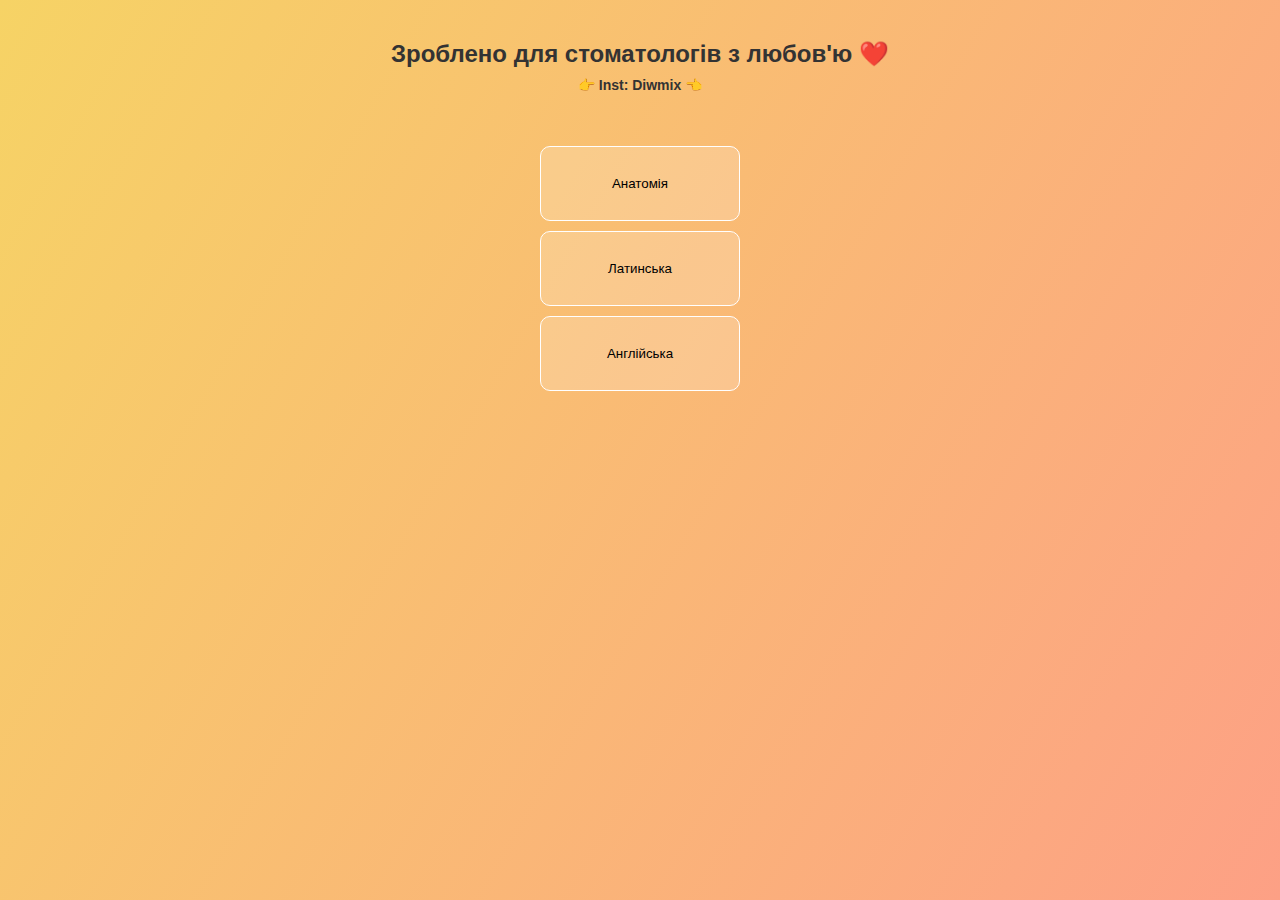
<file: Index.html>
<!DOCTYPE html>
<html lang="uk">
<head>
    <meta charset="UTF-8">
    <meta name="viewport" content="width=device-width, initial-scale=1.0">
    <title>Тест</title>
    <link rel="stylesheet" href="style.css">
</head>
<body>
    <div class="container">
        <h2 class="Greeting">Зроблено для стоматологів з любов'ю ❤️ <br> <span>👉 <a href="https://instagram.com/diwmix">Inst: Diwmix</a> 👈</span> </h2>
        <div id="test-container"></div>
        <div class="result" id="result"></div>
        <Button class="submit" onclick="window.location.href='/Anatomy.html'">Анатомія</Button>
        <Button class="submit" onclick="window.location.href='/Latin.html'">Латинська</Button>
        <Button class="submit" onclick="window.location.href='/English.html'">Англійська</Button>
    </div>
</body>
</file>
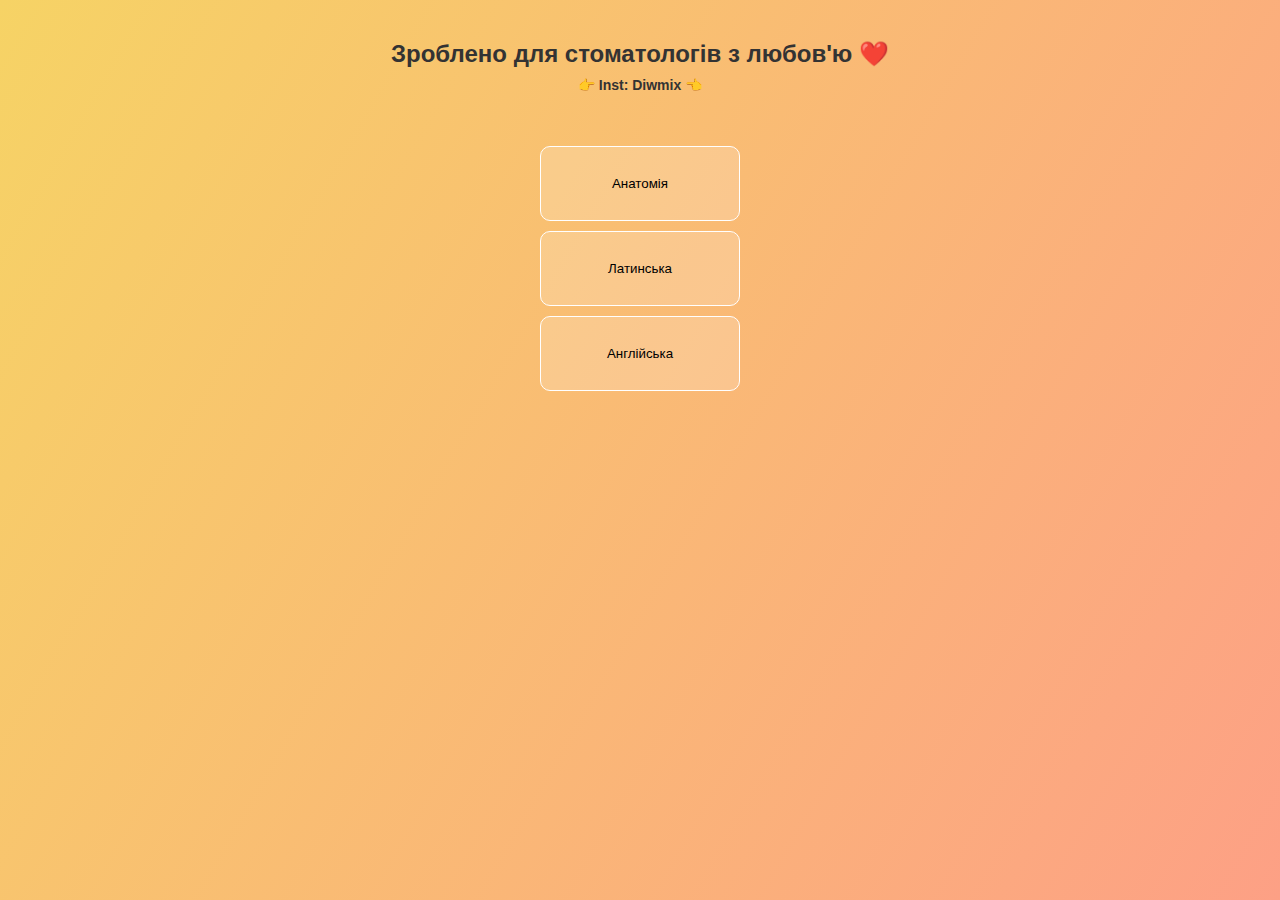
<file: index.html>
<!DOCTYPE html>
<html lang="uk">
<head>
    <meta charset="UTF-8">
    <meta name="viewport" content="width=device-width, initial-scale=1.0">
    <title>Головна</title>
    <link rel="stylesheet" href="style.css">
</head>
<body>
    <div class="container">
        <h2 class="Greeting">Зроблено для стоматологів з любов'ю ❤️ <br> <span>👉 <a href="https://instagram.com/diwmix">Inst: Diwmix</a> 👈</span> </h2>
        <div id="test-container"></div>
        <div class="result" id="result"></div>
        <Button class="submit" onclick="window.location.href='/Anatomy.html'">Анатомія</Button>
        <Button class="submit" onclick="window.location.href='/Latin.html'">Латинська</Button>
        <Button class="submit" onclick="window.location.href='/English.html'">Англійська</Button>
    </div>
</body>
</file>
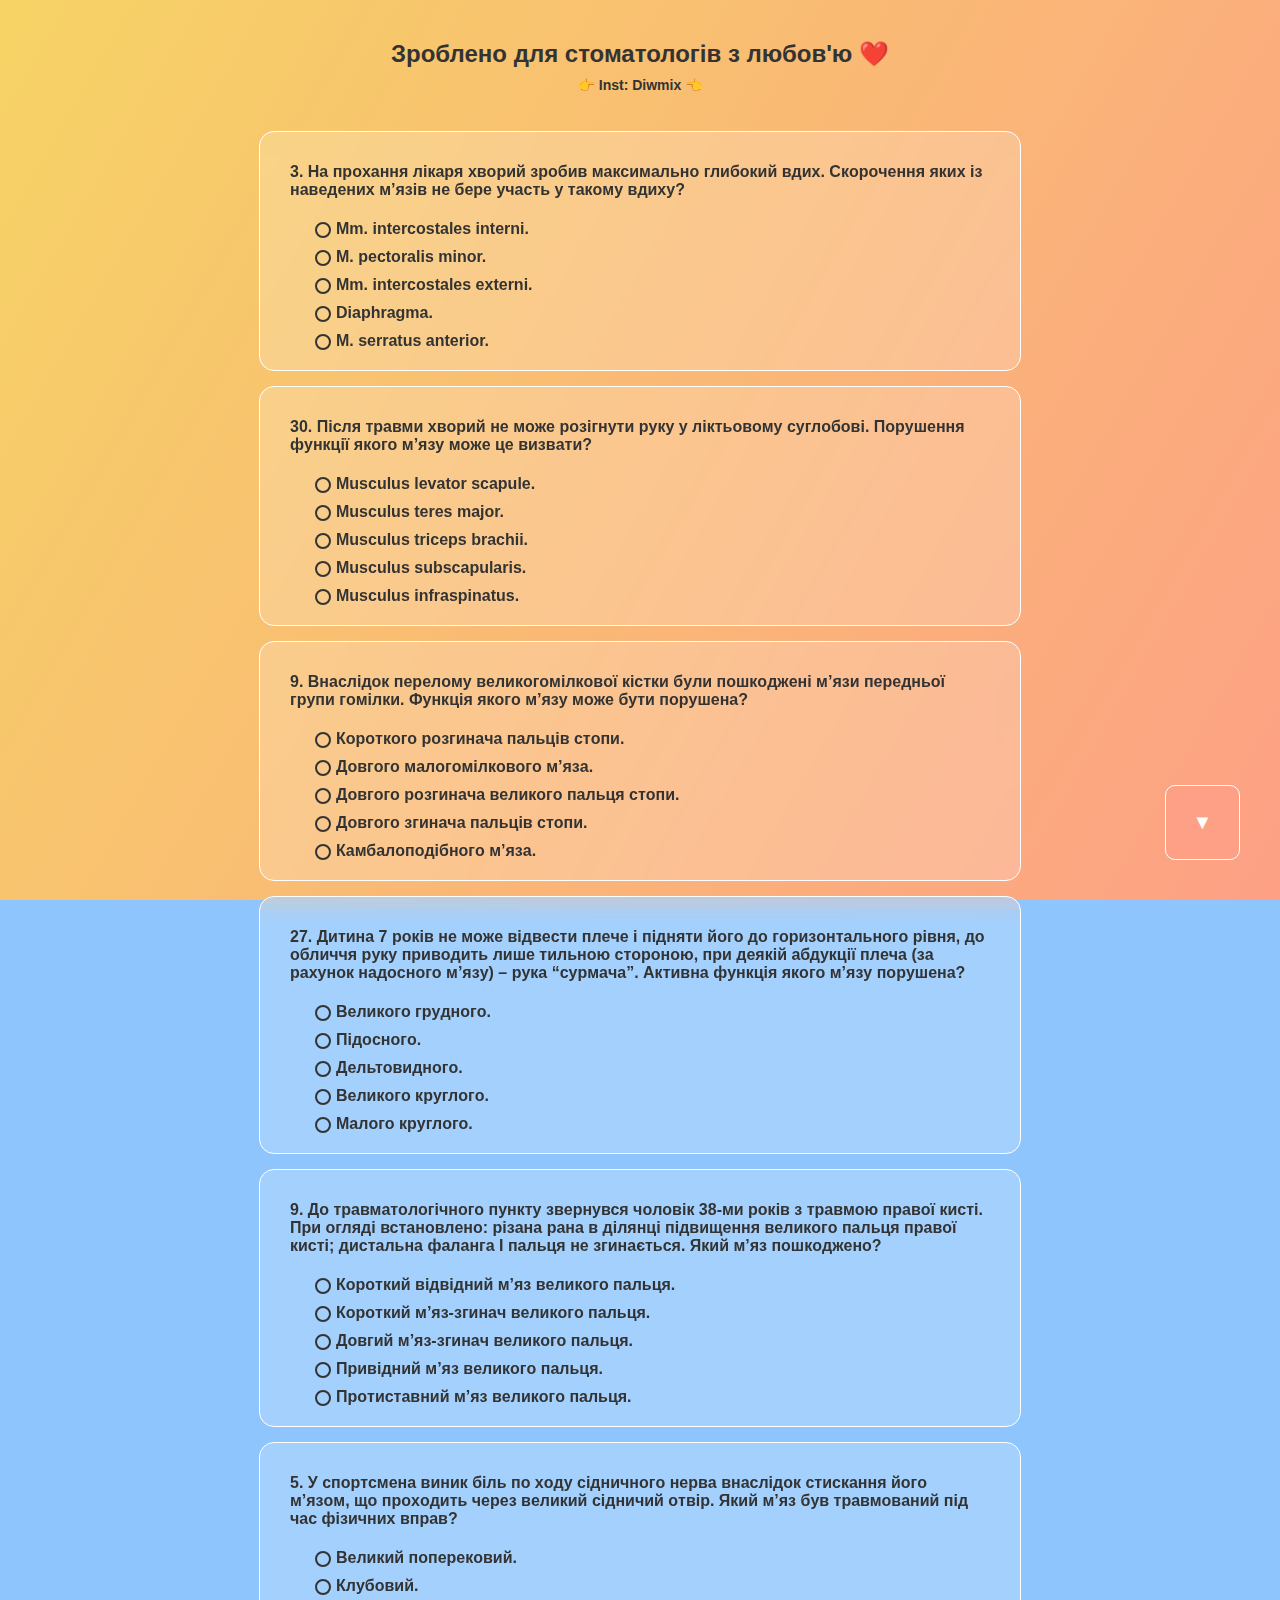
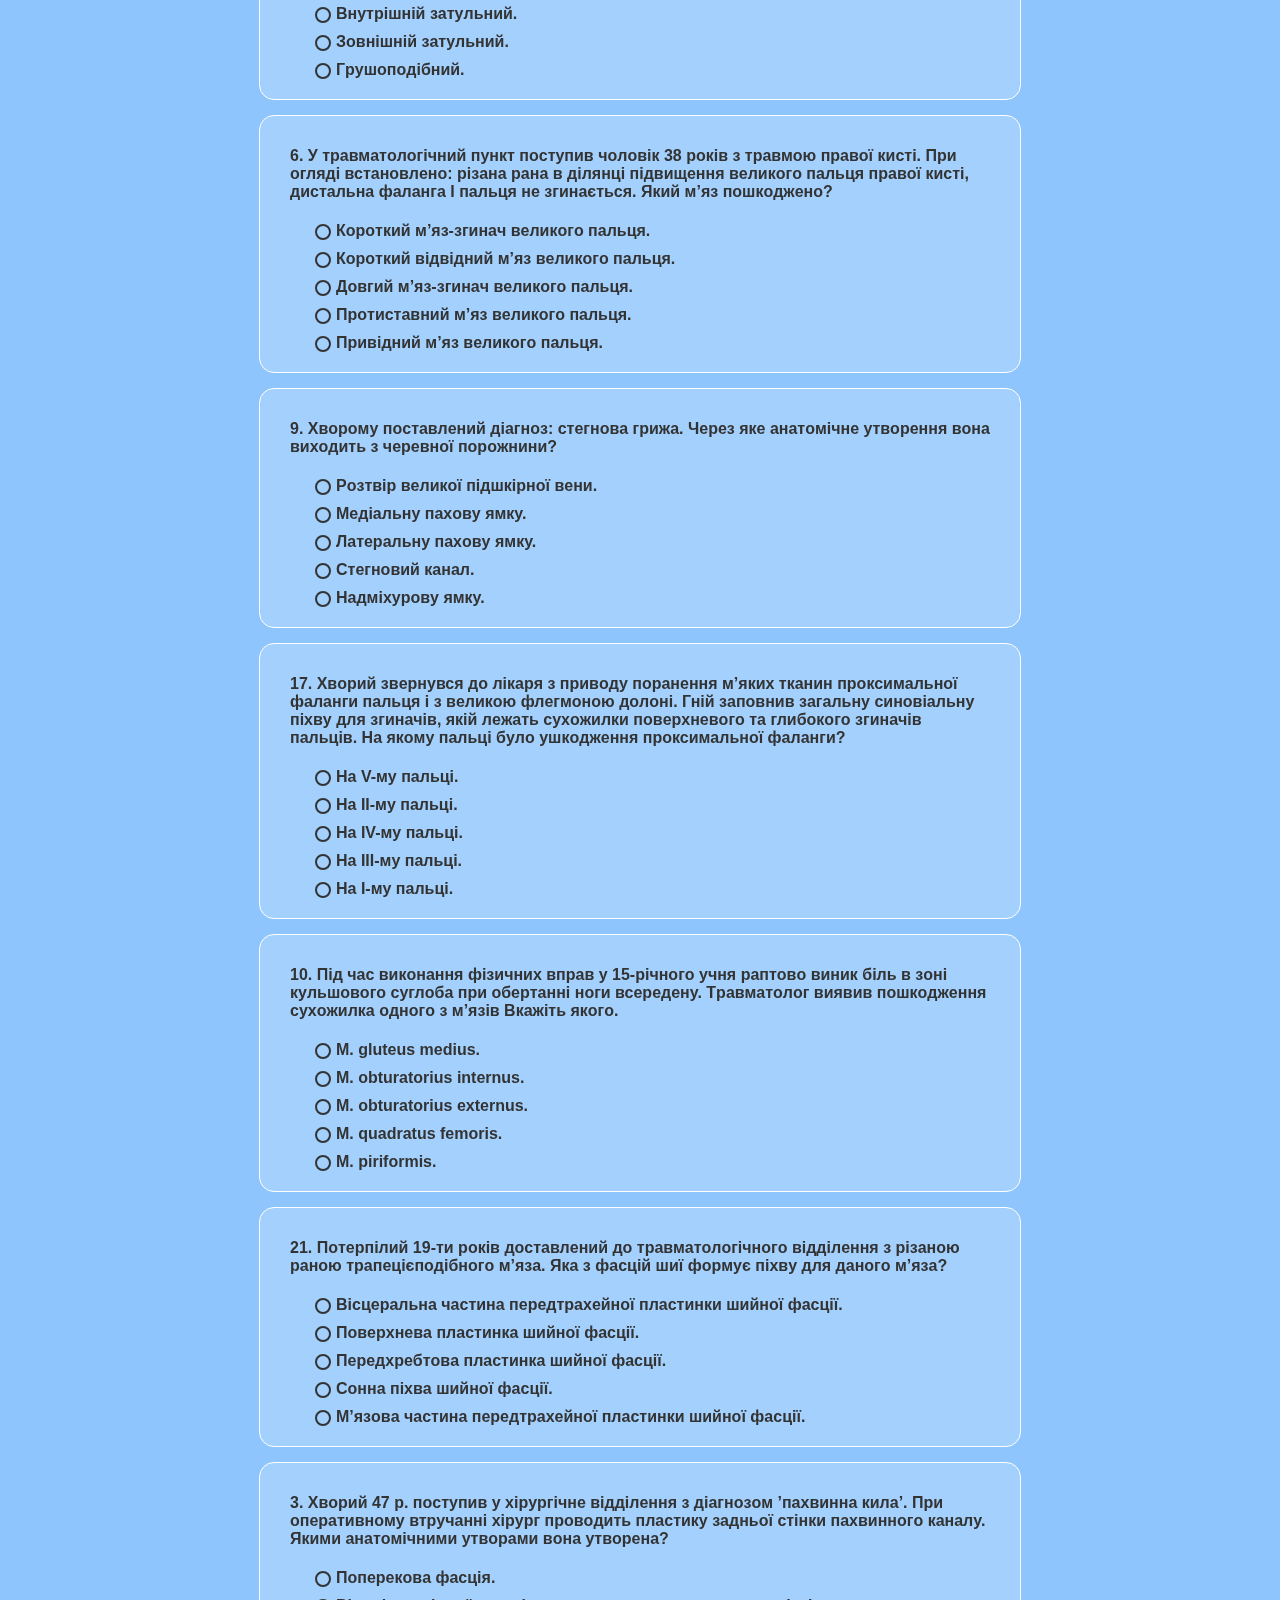
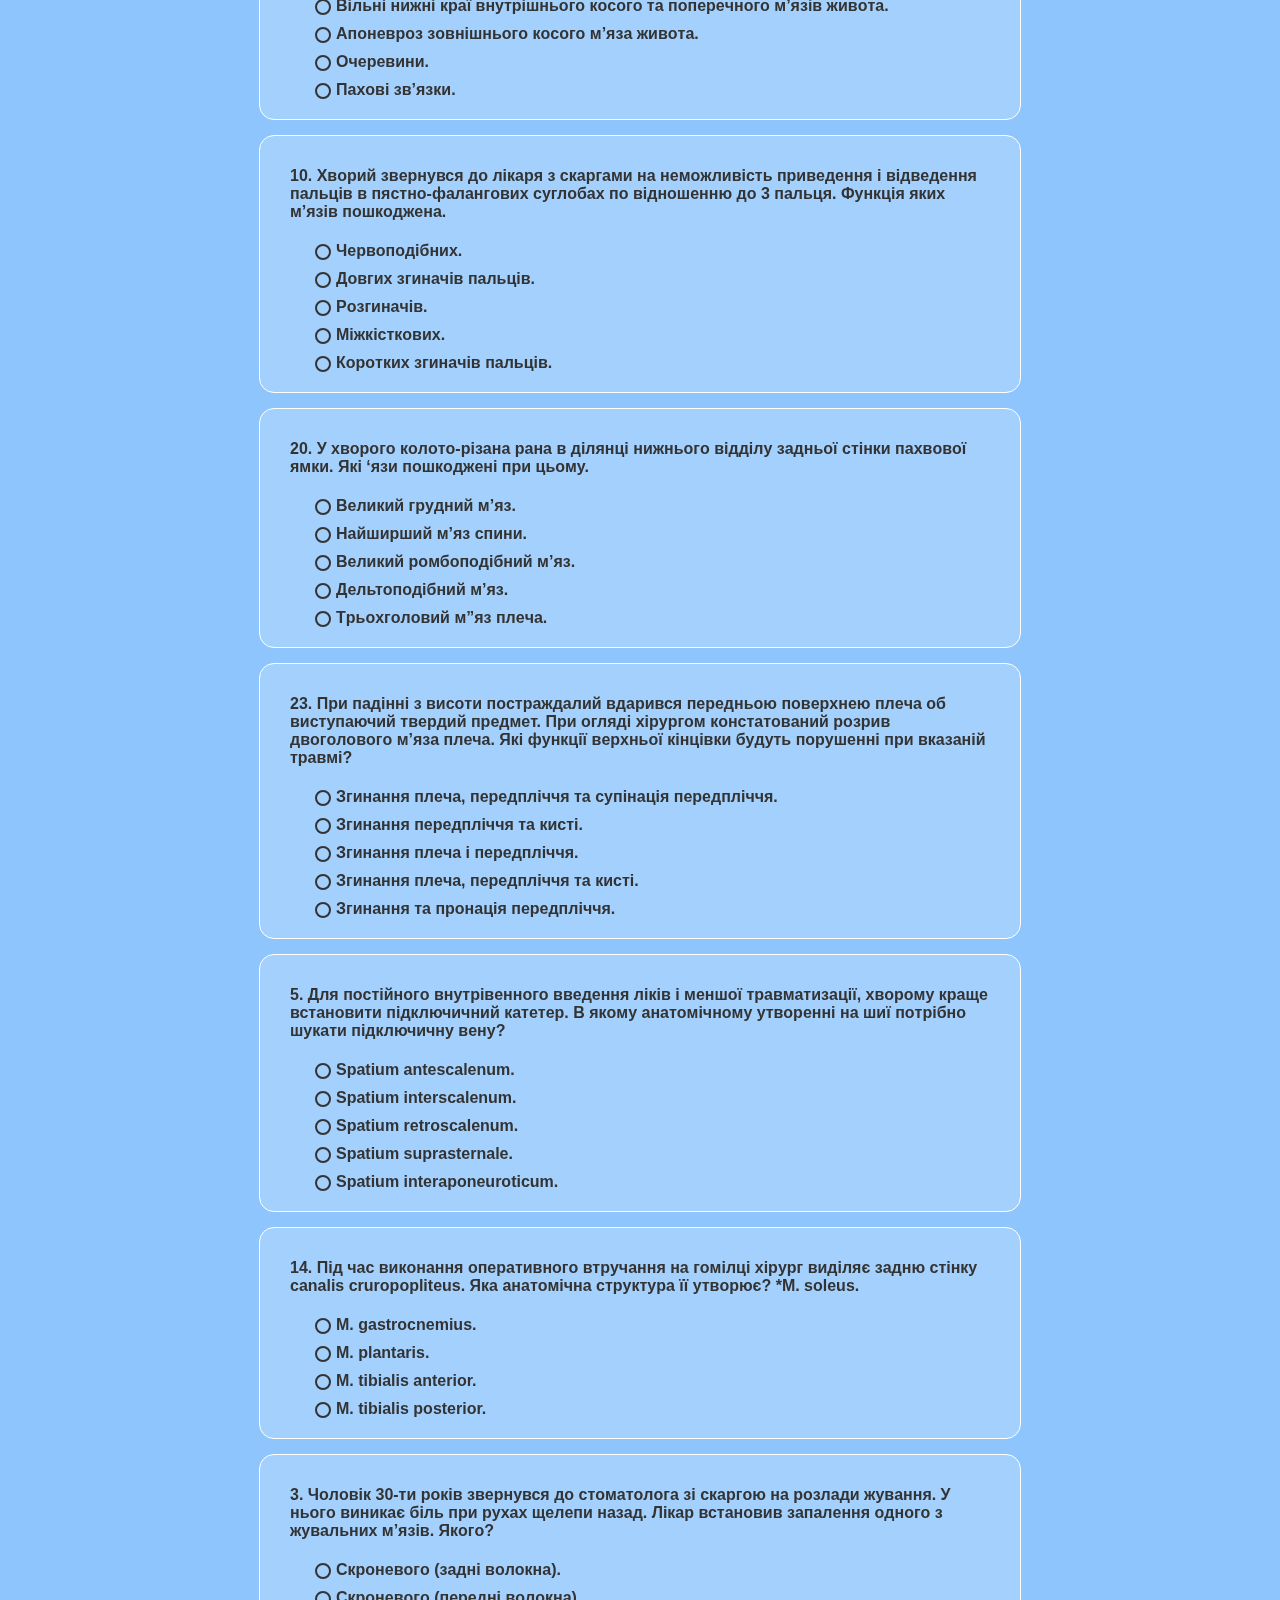
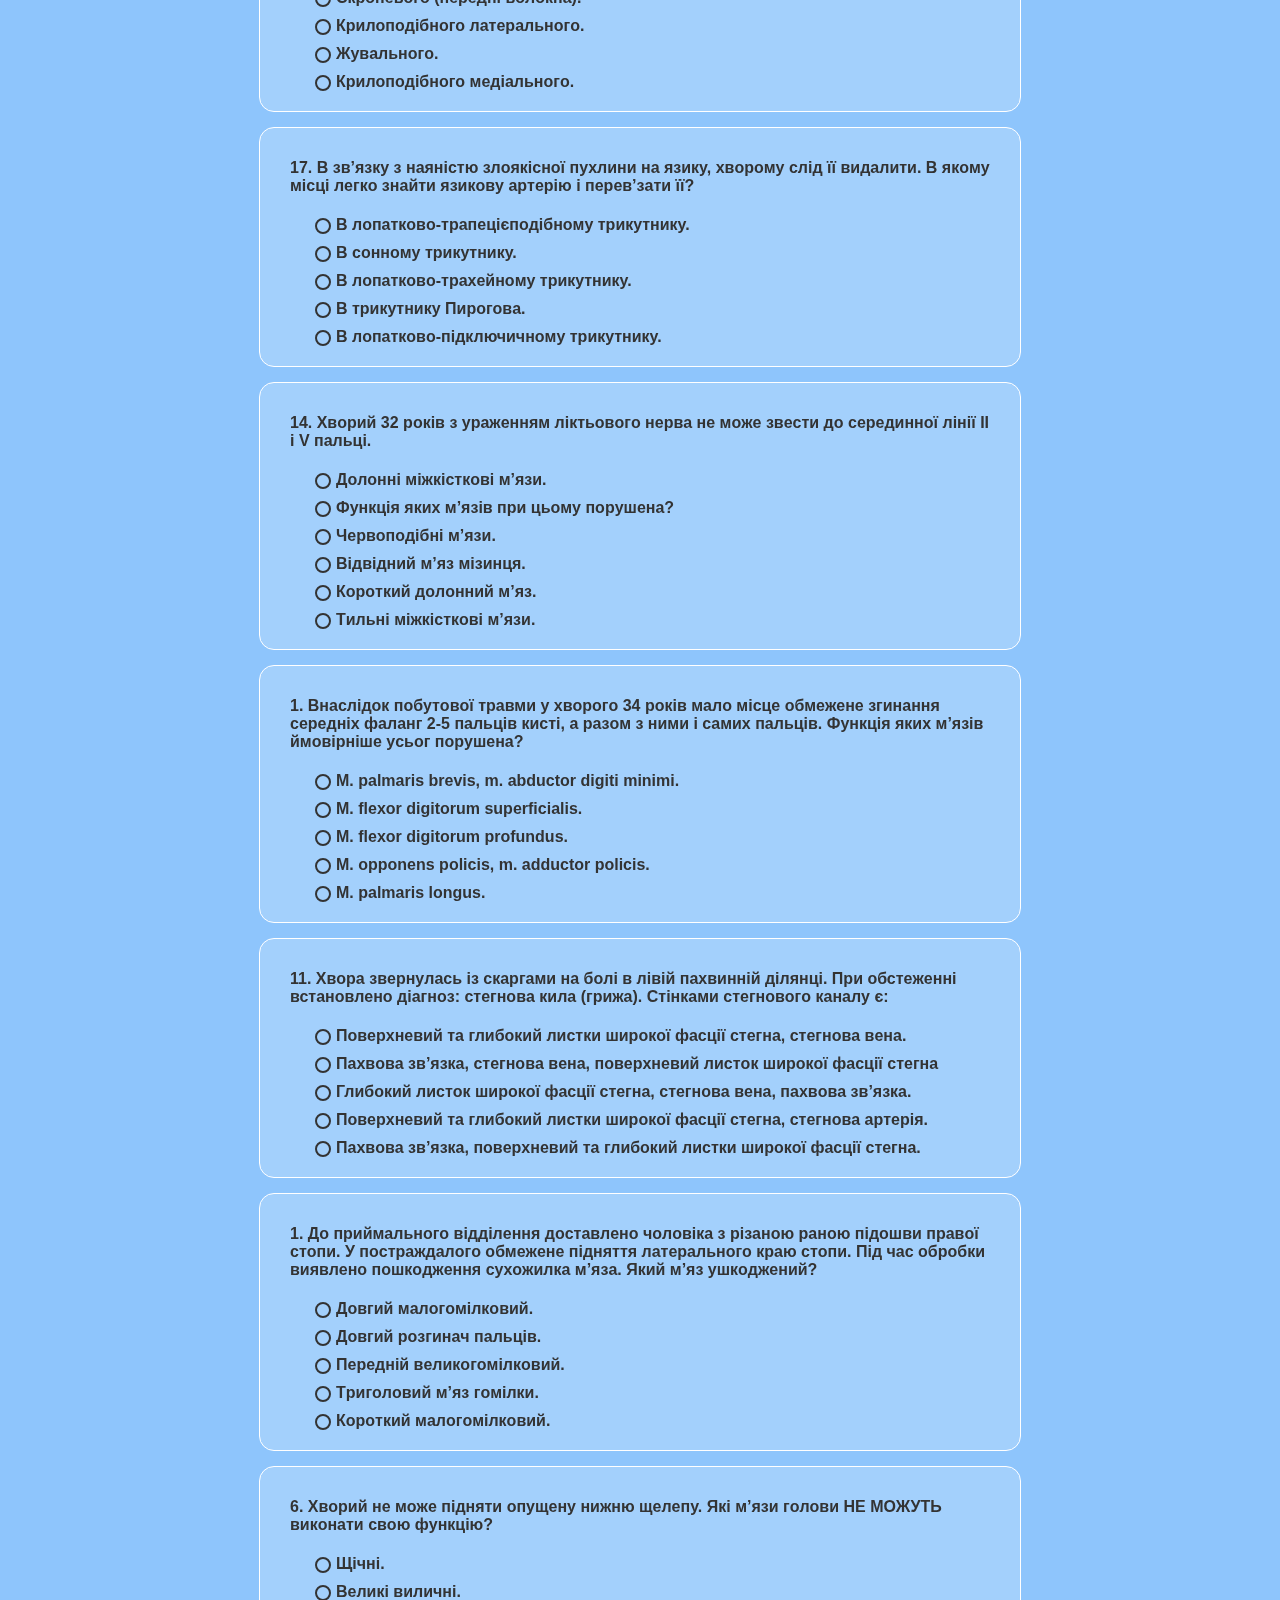
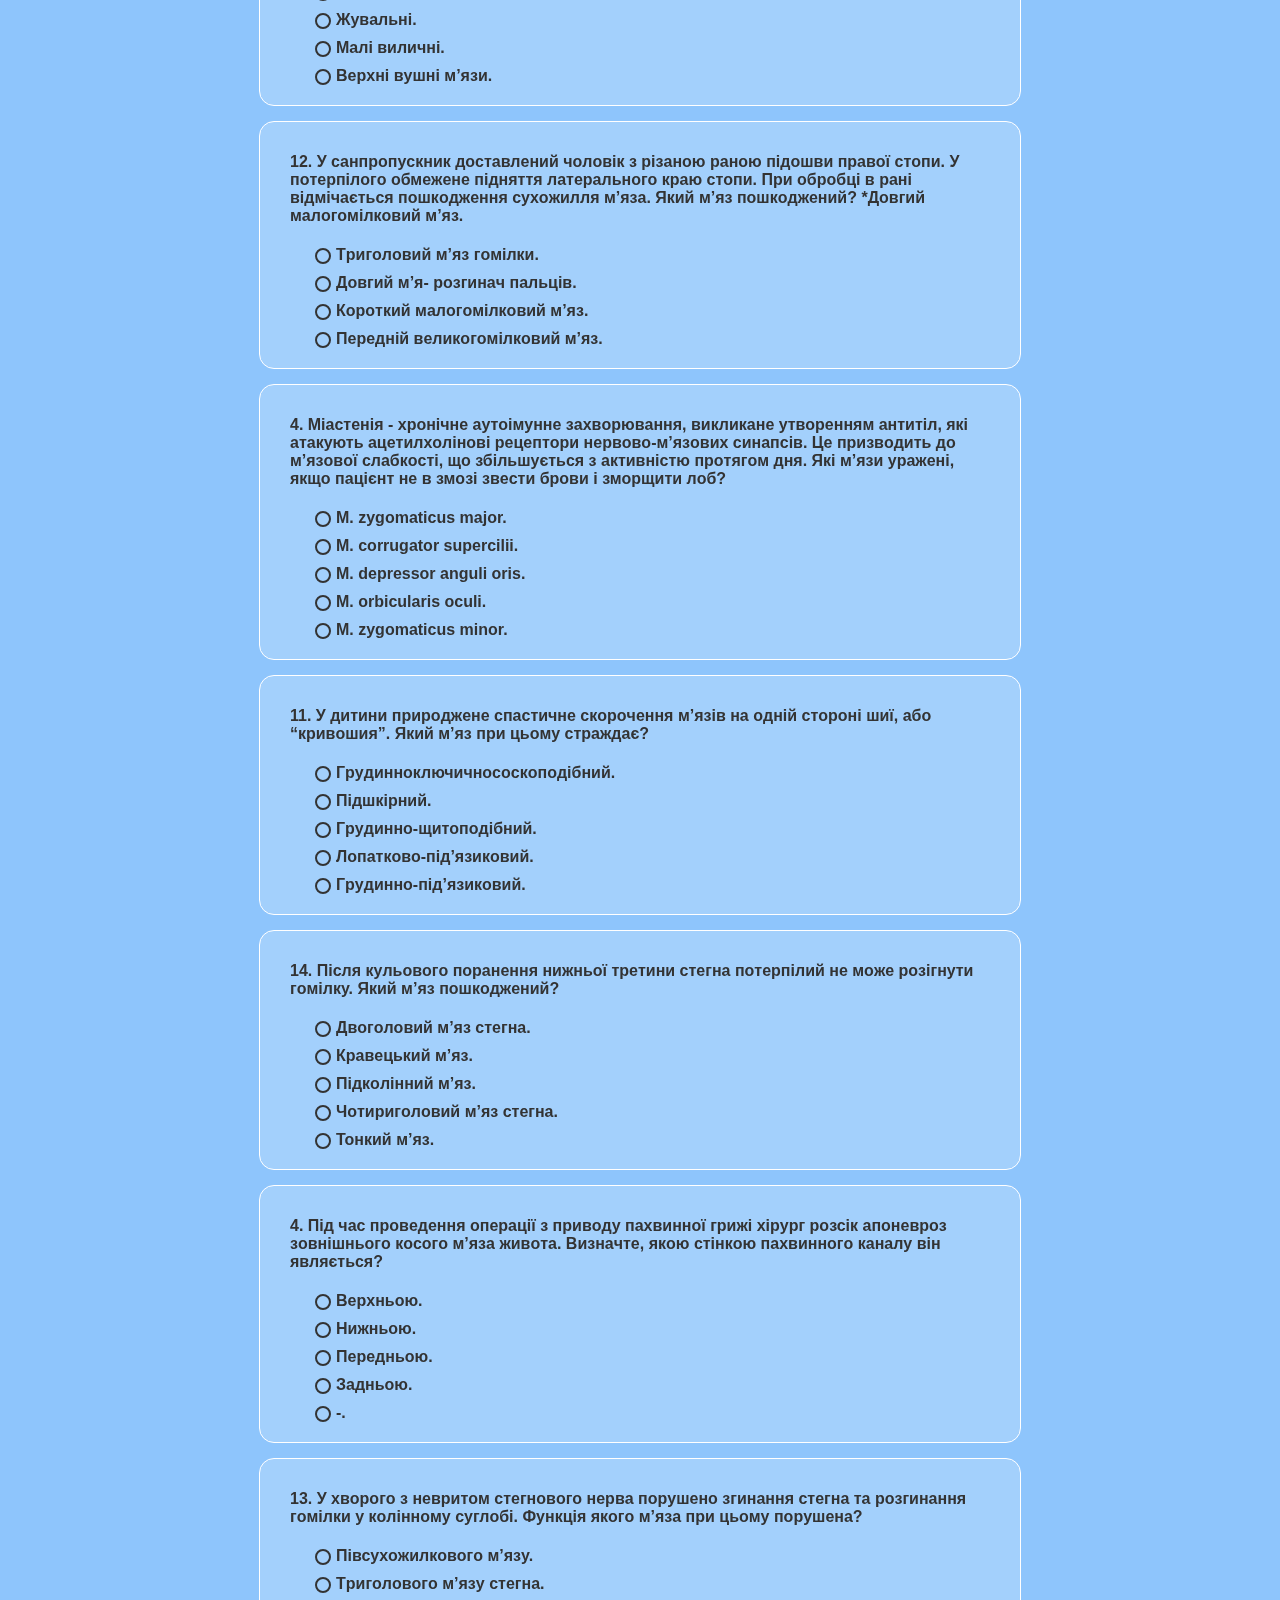
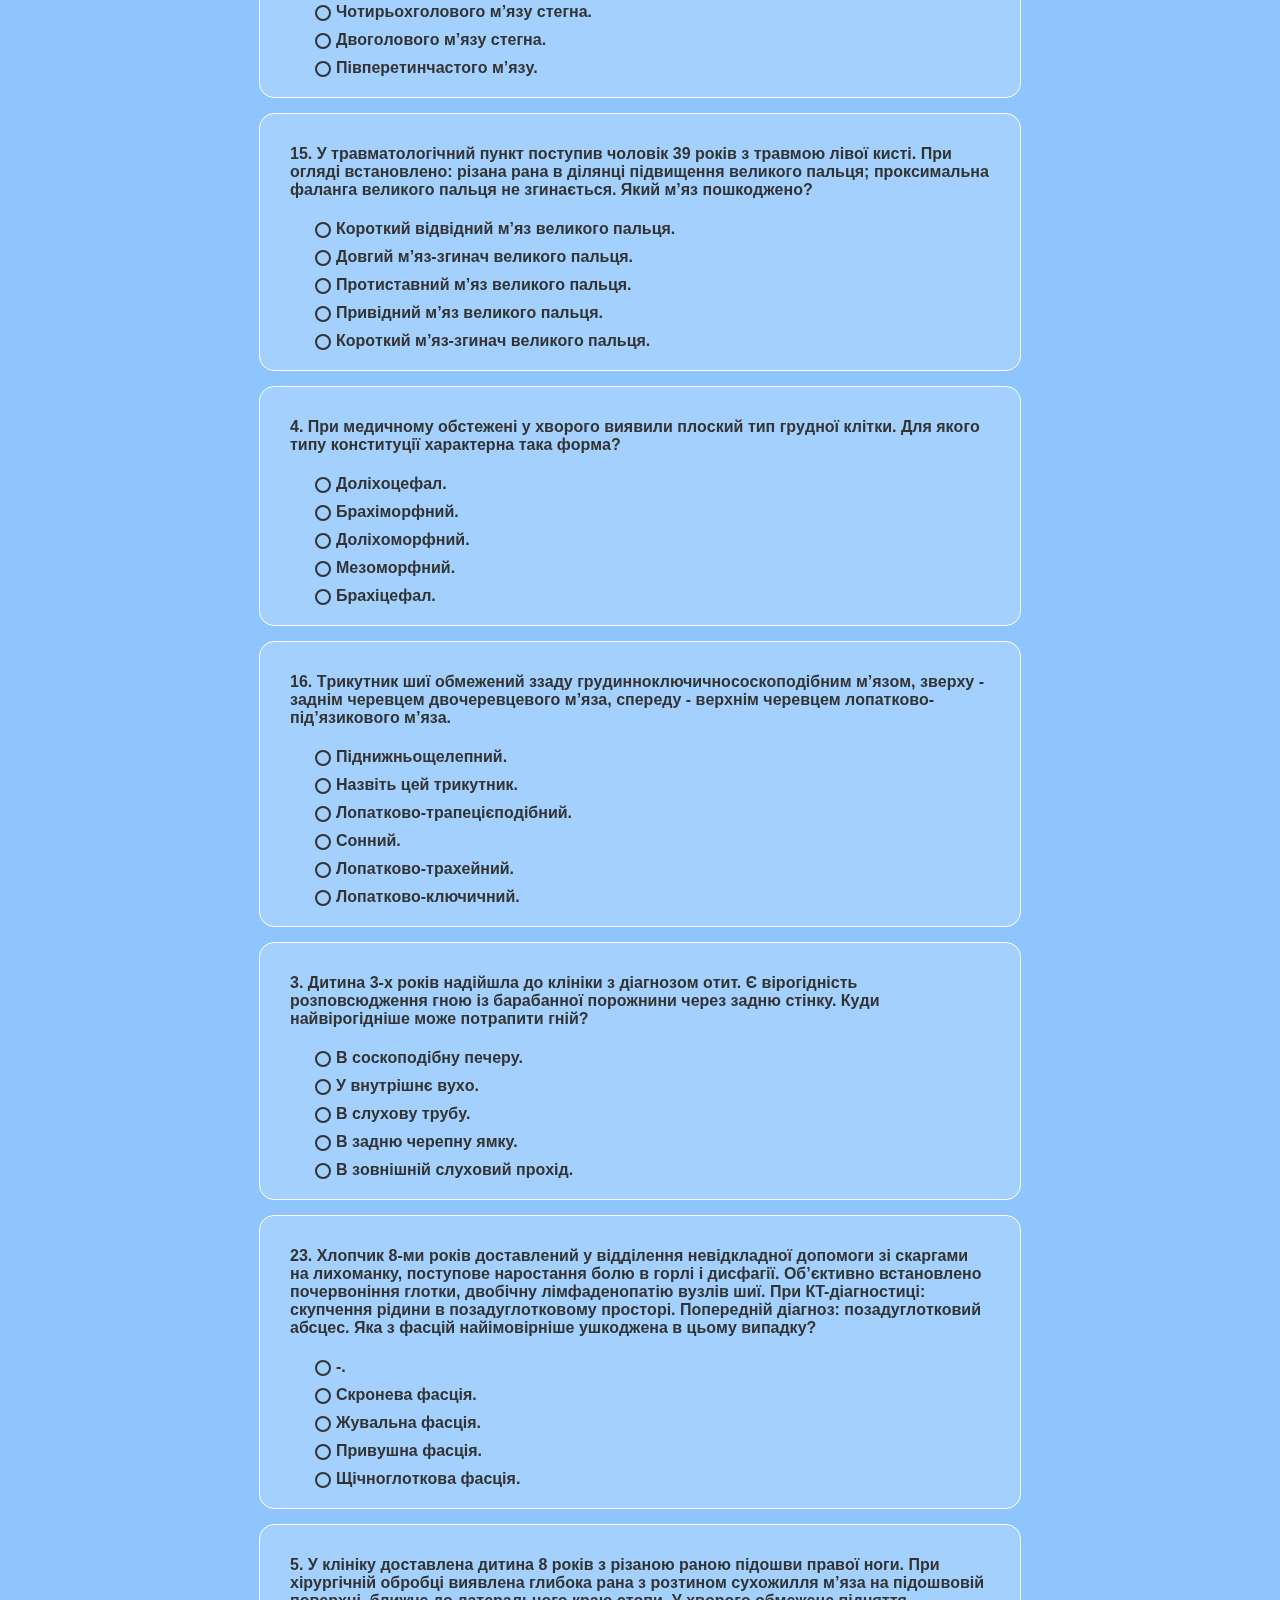
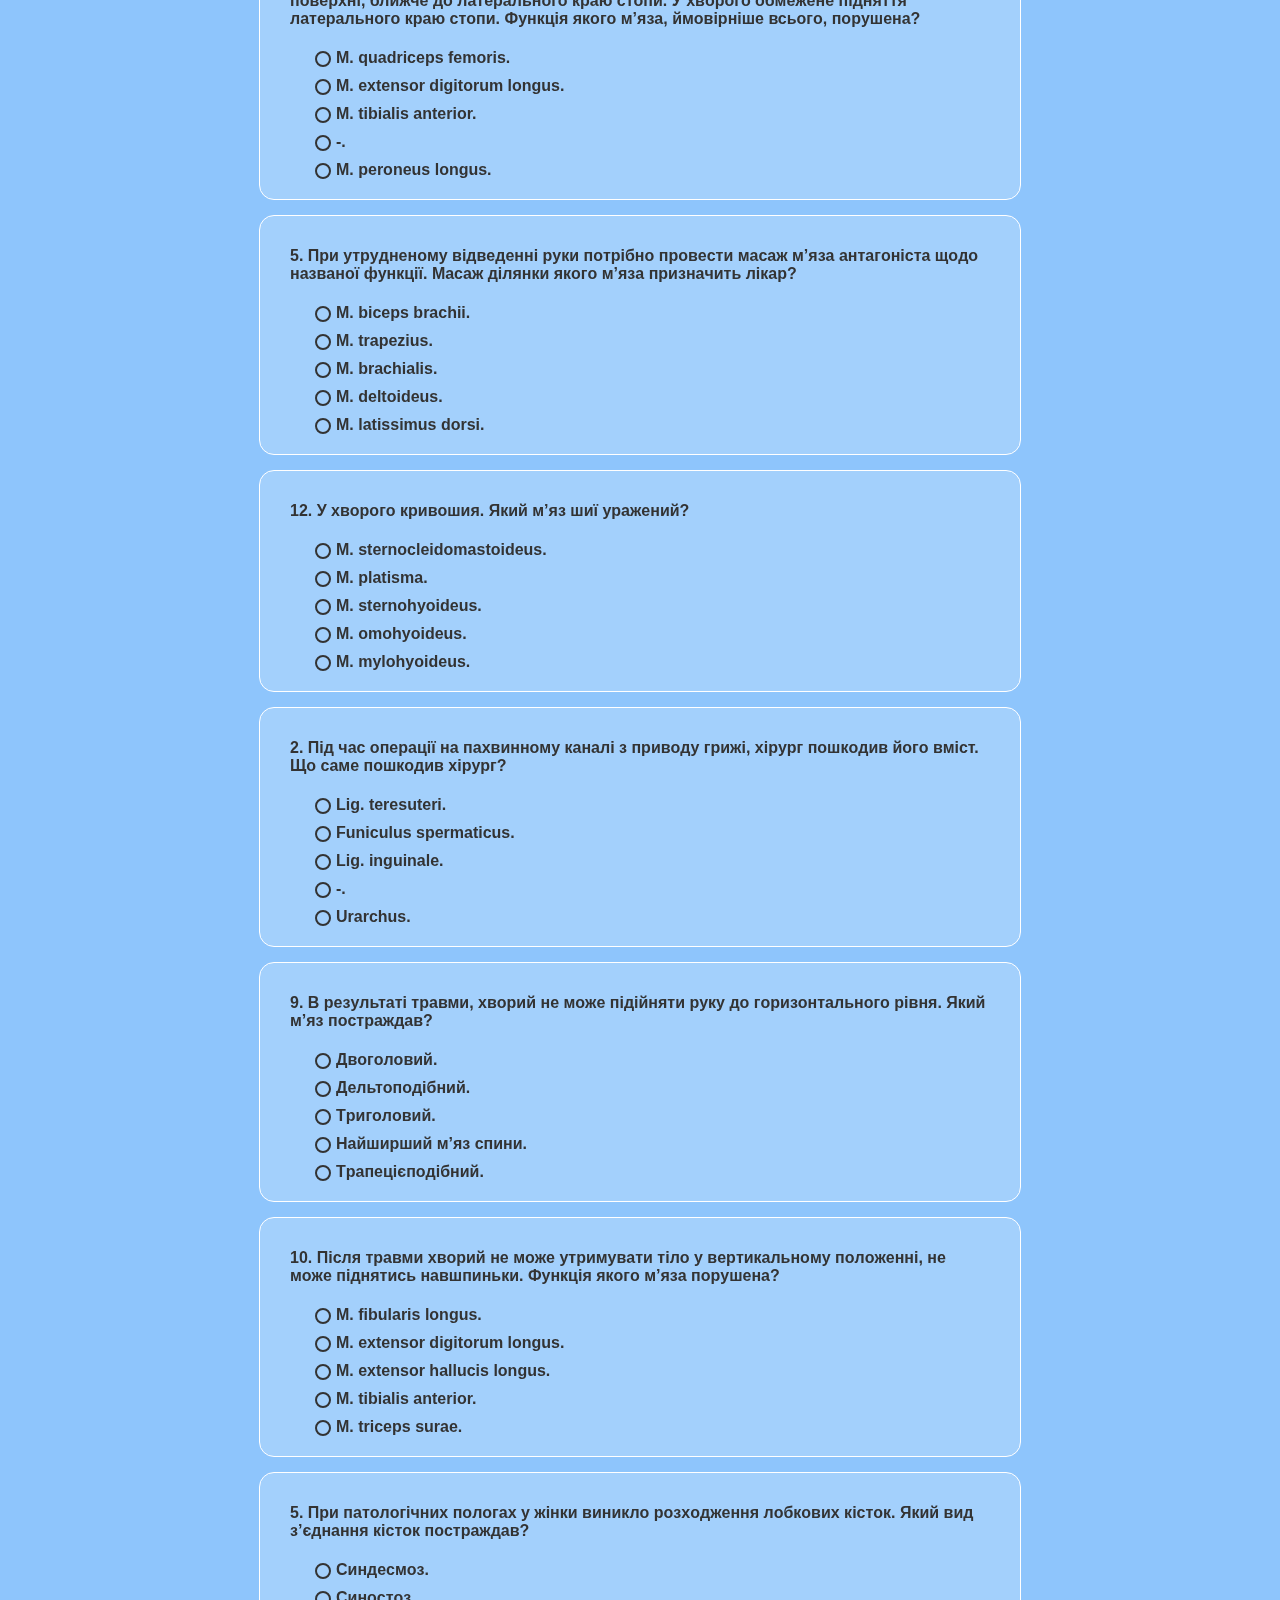
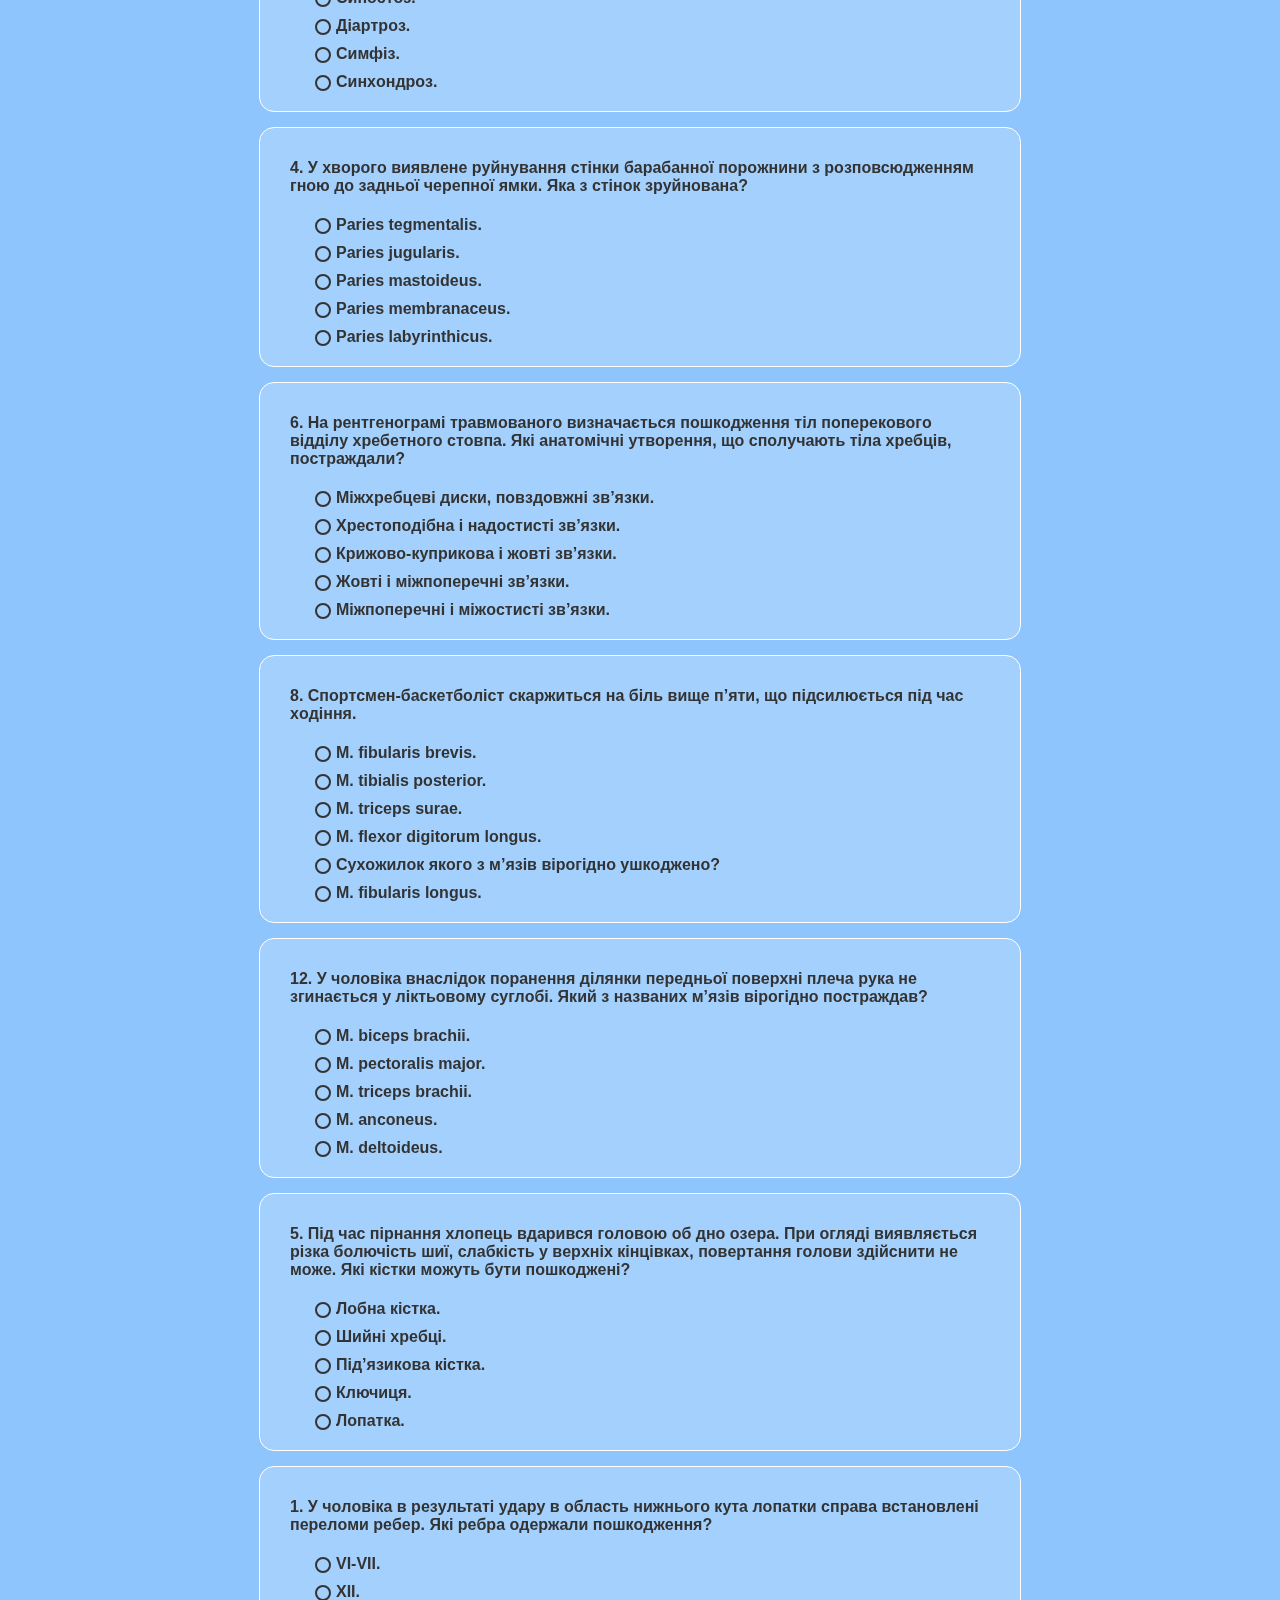
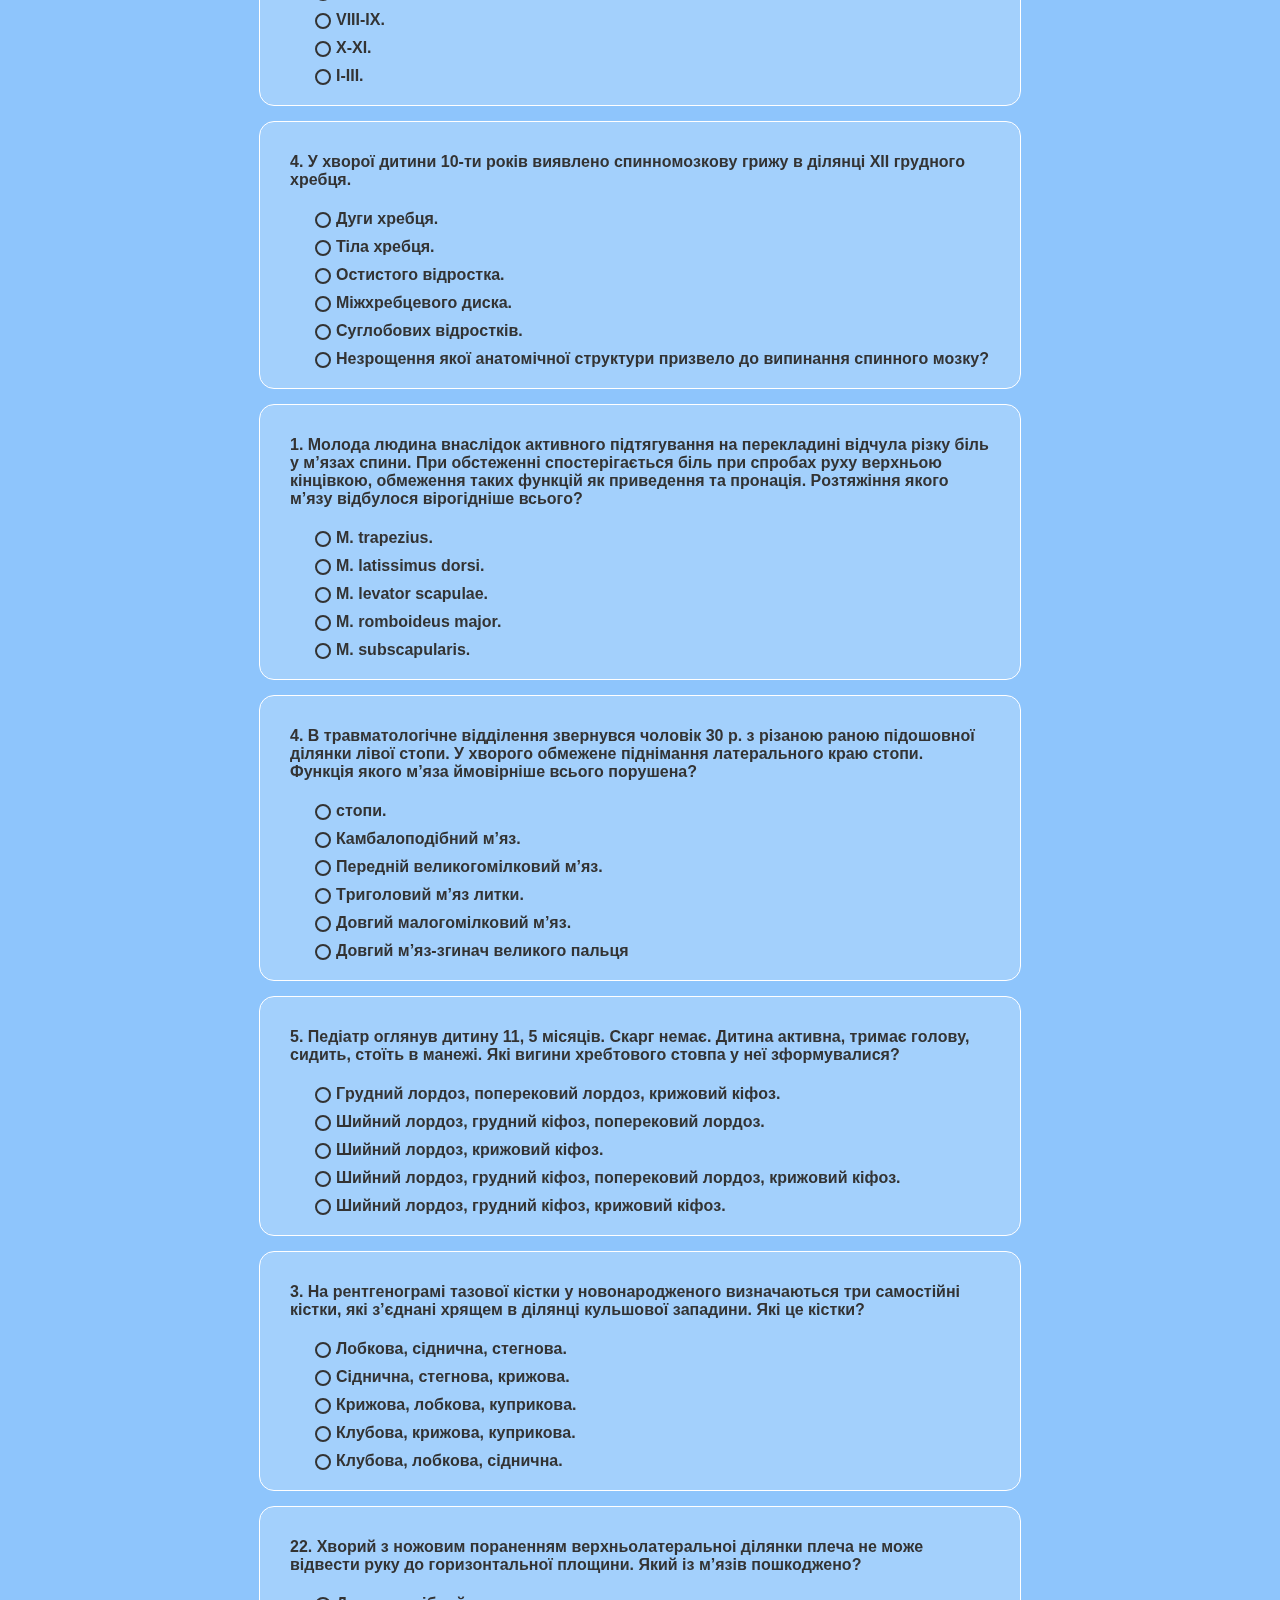
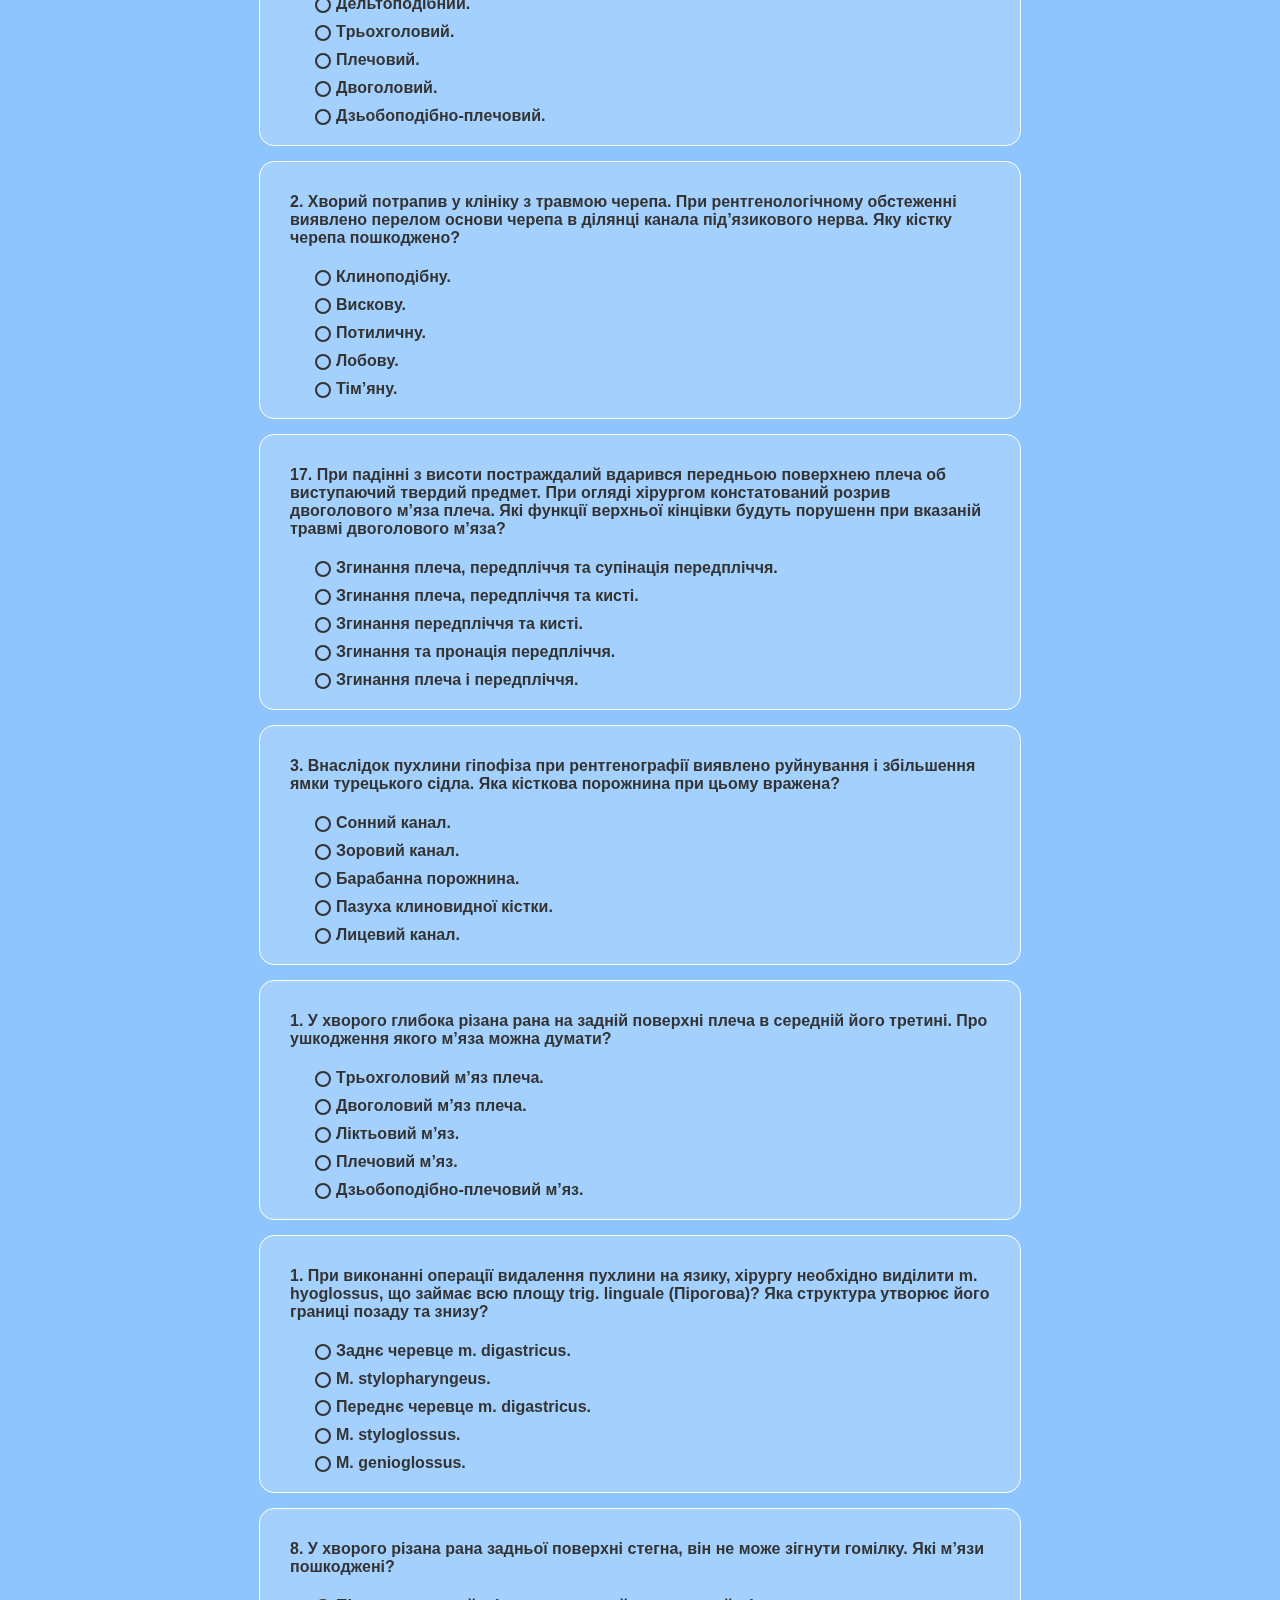
<file: Anatomy.html>
<!DOCTYPE html>
<html lang="uk">
<head>
    <meta charset="UTF-8">
    <meta name="viewport" content="width=device-width, initial-scale=1.0">
    <title>Тест</title>
    <link rel="stylesheet" href="style.css">

</head>
<body>
    <div class="container">
        <h2 class="Greeting">Зроблено для стоматологів з любов'ю ❤️ <br> <span>👉 <a href="https://instagram.com/diwmix">Inst: Diwmix</a> 👈</span> </h2>
        <div id="test-container"></div>
        <div class="result" id="result"></div>
        <button class="submit" onclick="submitTest()">Перевірити результат</button>
        <button class="down" onclick="scrollToBottom()">▼</button>
    </div>

    <script>
        function scrollToBottom() {
            window.scrollTo({
                top: document.body.scrollHeight,
                behavior: 'smooth' // Плавная прокрутка
            });
        }
        let shuffledTest = []; // Глобальная переменная для сохранения перемешанного теста
    
        async function fetchTestData() {
            try {
                const response = await fetch('BaseAnatomy.txt');
                const data = await response.text();
                return parseTestData(data);
            } catch (error) {
                console.error("Помилка завантаження тесту:", error);
                return [];
            }
        }
    
        function parseTestData(data) {
            const questions = [];
            const lines = data.split('\n');
            let currentQuestion = null;
            const phrases = [
                "1.", "2.", "3.", "4.", "5.", "6.", "7.", "8.", "9.", "10.", "11.", "12.", "13.", "14.", "15.", "16.", "17.", "18.", "19.", "20.", "21.",  "22.", "23.", "24.", "25.", "26.", "27.", "28.", "29.", "30.", "31.",
            ];
    
            for (const line of lines) {
                if (line.trim() === '--------------------' || line.trim() === '-------------------') {
                    continue;
                }
    
                if (phrases.some(phrase => line.trim().startsWith(phrase))) {
                    if (currentQuestion) questions.push(currentQuestion);  
                    currentQuestion = {
                        question: line.trim(),
                        answers: [],
                        correctAnswer: null
                    };
                } else if (line.trim().startsWith('*')) {
                    currentQuestion.correctAnswer = line.trim().substring(1).trim();
                    currentQuestion.answers.push(currentQuestion.correctAnswer);
                } else if (line.trim().length > 0) {
                    currentQuestion.answers.push(line.trim());
                }
            }
    
            if (currentQuestion) questions.push(currentQuestion);  
            return questions;
        }
    
        function shuffleArray(arr) {
            return arr.sort(() => Math.random() - 0.5);
        }
    
        function shuffleTestData(test) {
            const shuffledQuestions = shuffleArray(test);
            
            shuffledQuestions.forEach(question => {
                question.answers = shuffleArray(question.answers);
            });
    
            return shuffledQuestions;
        }
    
        async function displayTest() {
            const test = await fetchTestData();
            shuffledTest = shuffleTestData(test);  // Перемешиваем и сохраняем в глобальной переменной
            const container = document.getElementById('test-container');
            container.innerHTML = '';
    
            shuffledTest.forEach((item, index) => {
                const questionDiv = document.createElement('div');
                questionDiv.classList.add('question');
    
                const questionTitle = document.createElement('p');
                questionTitle.innerText = item.question;
                questionDiv.appendChild(questionTitle);
    
                const answersDiv = document.createElement('div');
                answersDiv.classList.add('answers');
    
                item.answers.forEach((answer, answerIndex) => {
                    const label = document.createElement('label');
                    const input = document.createElement('input');
                    input.type = 'radio';
                    input.name = `question${index}`;
                    input.value = answer;
    
                    input.addEventListener('change', () => showFeedback(input, item, questionDiv));
    
                    label.appendChild(input);
                    label.appendChild(document.createTextNode(answer));
                    answersDiv.appendChild(label);
                });
    
                questionDiv.appendChild(answersDiv);
                container.appendChild(questionDiv);
            });
        }
    
        function showFeedback(input, item, questionDiv) {
            const feedbackDiv = document.createElement('div');
            feedbackDiv.classList.add('feedback');
    
            const isCorrect = input.value === item.correctAnswer;
            if (isCorrect) {
                feedbackDiv.classList.add('correct');
                feedbackDiv.innerText = "Правильна відповідь!";
            } else {
                feedbackDiv.classList.add('incorrect');
                feedbackDiv.innerText = `Неправильна відповідь. Правильна: ${item.correctAnswer}`;
            }
    
            const existingFeedback = questionDiv.querySelector('.feedback');
            if (existingFeedback) {
                existingFeedback.remove();
            }
            questionDiv.appendChild(feedbackDiv);
        }
    
        function submitTest() {
            let score = 0;
            const container = document.getElementById('test-container');
            container.querySelectorAll('.feedback').forEach(f => f.remove());
    
            shuffledTest.forEach((item, index) => {
                const selectedAnswer = document.querySelector(`input[name="question${index}"]:checked`);
                const feedbackDiv = document.createElement('div');
                feedbackDiv.classList.add('feedback');
    
                if (selectedAnswer) {
                    const isCorrect = selectedAnswer.value === item.correctAnswer;
                    if (isCorrect) {
                        feedbackDiv.classList.add('correct');
                        feedbackDiv.innerText = "Правильна відповідь!";
                        score++;
                    } else {
                        feedbackDiv.classList.add('incorrect');
                        feedbackDiv.innerText = `Неправильна відповідь. Правильна: ${item.correctAnswer}`;
                    }
                } else {
                    feedbackDiv.classList.add('incorrect');
                    feedbackDiv.innerText = `Не вибрано відповідь. Правильна: ${item.correctAnswer}`;
                }
    
                const questionDiv = container.querySelectorAll('.question')[index];
                questionDiv.appendChild(feedbackDiv);
            });
    
            const resultDiv = document.getElementById('result');
            resultDiv.innerText = `Ваш результат: ${score} з ${shuffledTest.length}`;
        }
    
        displayTest();
    </script>

</body>
</html>
</file>
<file: style.css>
body {
    font-family: Arial, sans-serif;
    margin: 20px;
    background-color: #8EC5FC;
    background-image: linear-gradient(120deg, #f6d365 0%, #fda085 100%);
    background-size: cover;
    background-attachment: fixed;
    display: flex;
    justify-content: center;
}
.question {
    padding: 15px 30px;
    font-weight: bold;
    margin: 15px 0;
    max-width: 700px;
    background-color: #ffffff30;
    border-radius: 15px;
    backdrop-filter: blur(10px);
    border: 1px solid #ffffff;
    color: #333333;
}



.answers {
    margin-left: 20px;
}
.answers label {
    display: block;
    margin: 5px 0;
}
.result {
    font-weight: bold;
    margin-top: 15px;
    margin-bottom: 15px;
}
.feedback {
    font-size: 14px;
    margin-top: 5px;
}
.correct {
    color: green;
    margin-top: 10px;
}
.incorrect {
    color: red;
    margin-top: 10px;
}

.greeting {
    align-items: center;
}

h2 {
    text-align: center;
    color: #333333;
}

h2 span {
    font-size: 14px;
}

input {
    appearance: none;
  
    border-radius: 50%;
    width: 16px;
    height: 16px;
  
    border: 2px solid #333333;
    transition: 0.2s all linear;
    margin-right: 5px;
  
    position: relative;
    top: 4px;
}

  
input:checked {
    border: 3px solid #ffffff;
}

.down {
    position: fixed;
    bottom: 40px;
    right: 40px;
    background-color: #fda085;
    border: 1px solid #ffffff;
    width: 75px;
    height: 75px;
    border-radius: 10px;
    font-size: 20px;
    color: white;
}

.container {
    display: flex;
    flex-direction: column;
    align-items: center;
}

h2 span a {
    color: #333333;
    text-decoration: none;
    font-size: 14px;
}

a {
    color: #333333;
    text-decoration: none;
    font-size: 16px;
}

h2 span a:visited {
    color: #444444;
    text-decoration: none;
}

.submit {
    width: 200px;
    height: 75px;
    border: 1px solid #ffffff;
    background-color: #ffffff30;
    border-radius: 10px;
    transition: 0.5s;
    margin-bottom: 10px;
}

.submit:hover {
    transform: scale(1.1);
    background-color: #fff;
}
</file>
